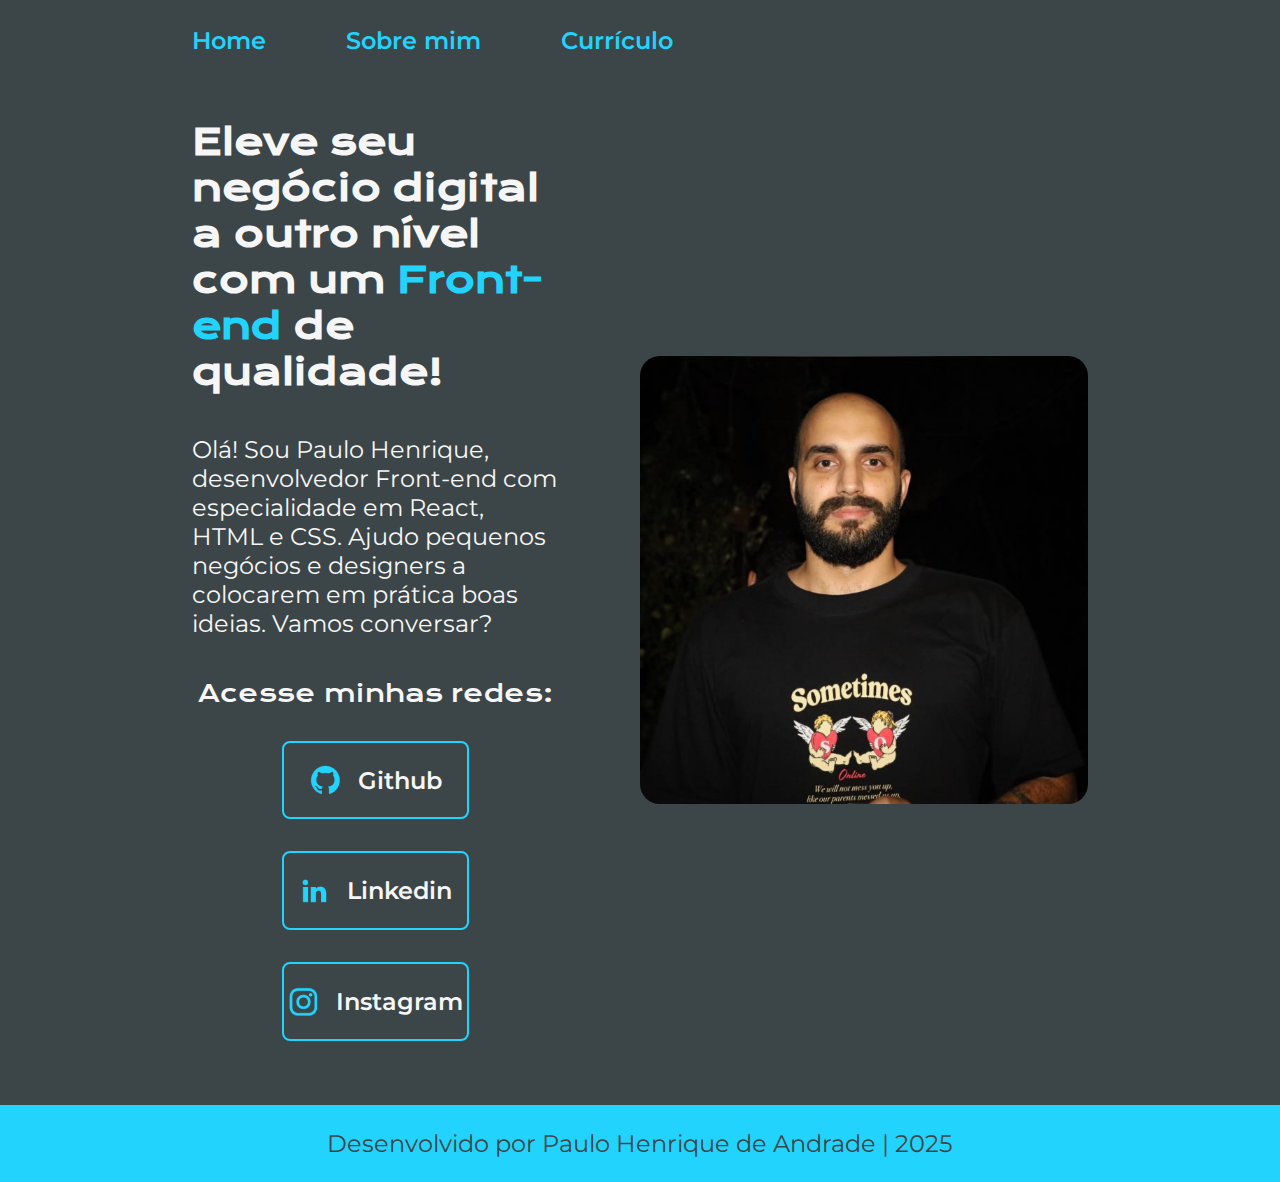
<file: index.html>
<!DOCTYPE html>
<html lang="pt-br">
<head>
    <meta charset="UTF-8">
    <meta name="viewport" content="width=device-width, initial-scale=1.0">
    <title>Portfolio de Paulo Henrique de Andrade</title>
    <link rel="stylesheet" href="./styles/style.css">
</head>
<body>
    <header class="cabecalho">
        <nav class="cabecalho__menu">
            <a class="cabecalho__menu__link" href="index.html">Home</a>
            <a class="cabecalho__menu__link" href="about.html">Sobre mim</a>
            <a class="cabecalho__menu__link" href="curriculo.html">Currículo</a>
        </nav>
    </header>
    <main class="apresentacao">
        <section class="apresentacao__conteudo">
            <h1 class="apresentacao__conteudo__titulo">Eleve seu negócio digital a outro nível com um <span class="titulo-destaque">Front-end</span> de qualidade!</h1>
            <p class="apresentacao__conteudo__texto">Olá! Sou Paulo Henrique, desenvolvedor Front-end com especialidade em React, HTML e CSS. Ajudo pequenos negócios e designers a colocarem em prática boas ideias. Vamos conversar?</p>
            <div class="apresentacao__links">
                <h2 class="apresentacao__links__subtitulo">Acesse minhas redes:</h2>
                <a class="apresentacao__links__botoes" href="https://github.com/pblcnr" target="_blank">
                    <img src="./assets/github.png">
                    Github
                </a>
                <a class="apresentacao__links__botoes" href="https://www.linkedin.com/in/paulo-henrique-de-andrade/" target="_blank">
                    <img src="./assets/linkedin.png">
                    Linkedin
                </a>
                <a class="apresentacao__links__botoes" href="https://instagram.com/plhnrqf" target="_blank">
                    <img src="./assets/instagram.png">
                    Instagram
                </a>
            </div>
        </section>
        <img class="foto__perfil" src="./assets/image.png" alt="Foto do Paulo Henrique">
    </main>
    <footer class="rodape">
        <p>Desenvolvido por Paulo Henrique de Andrade | 2025</p>
    </footer>
</body>
</html>
</file>
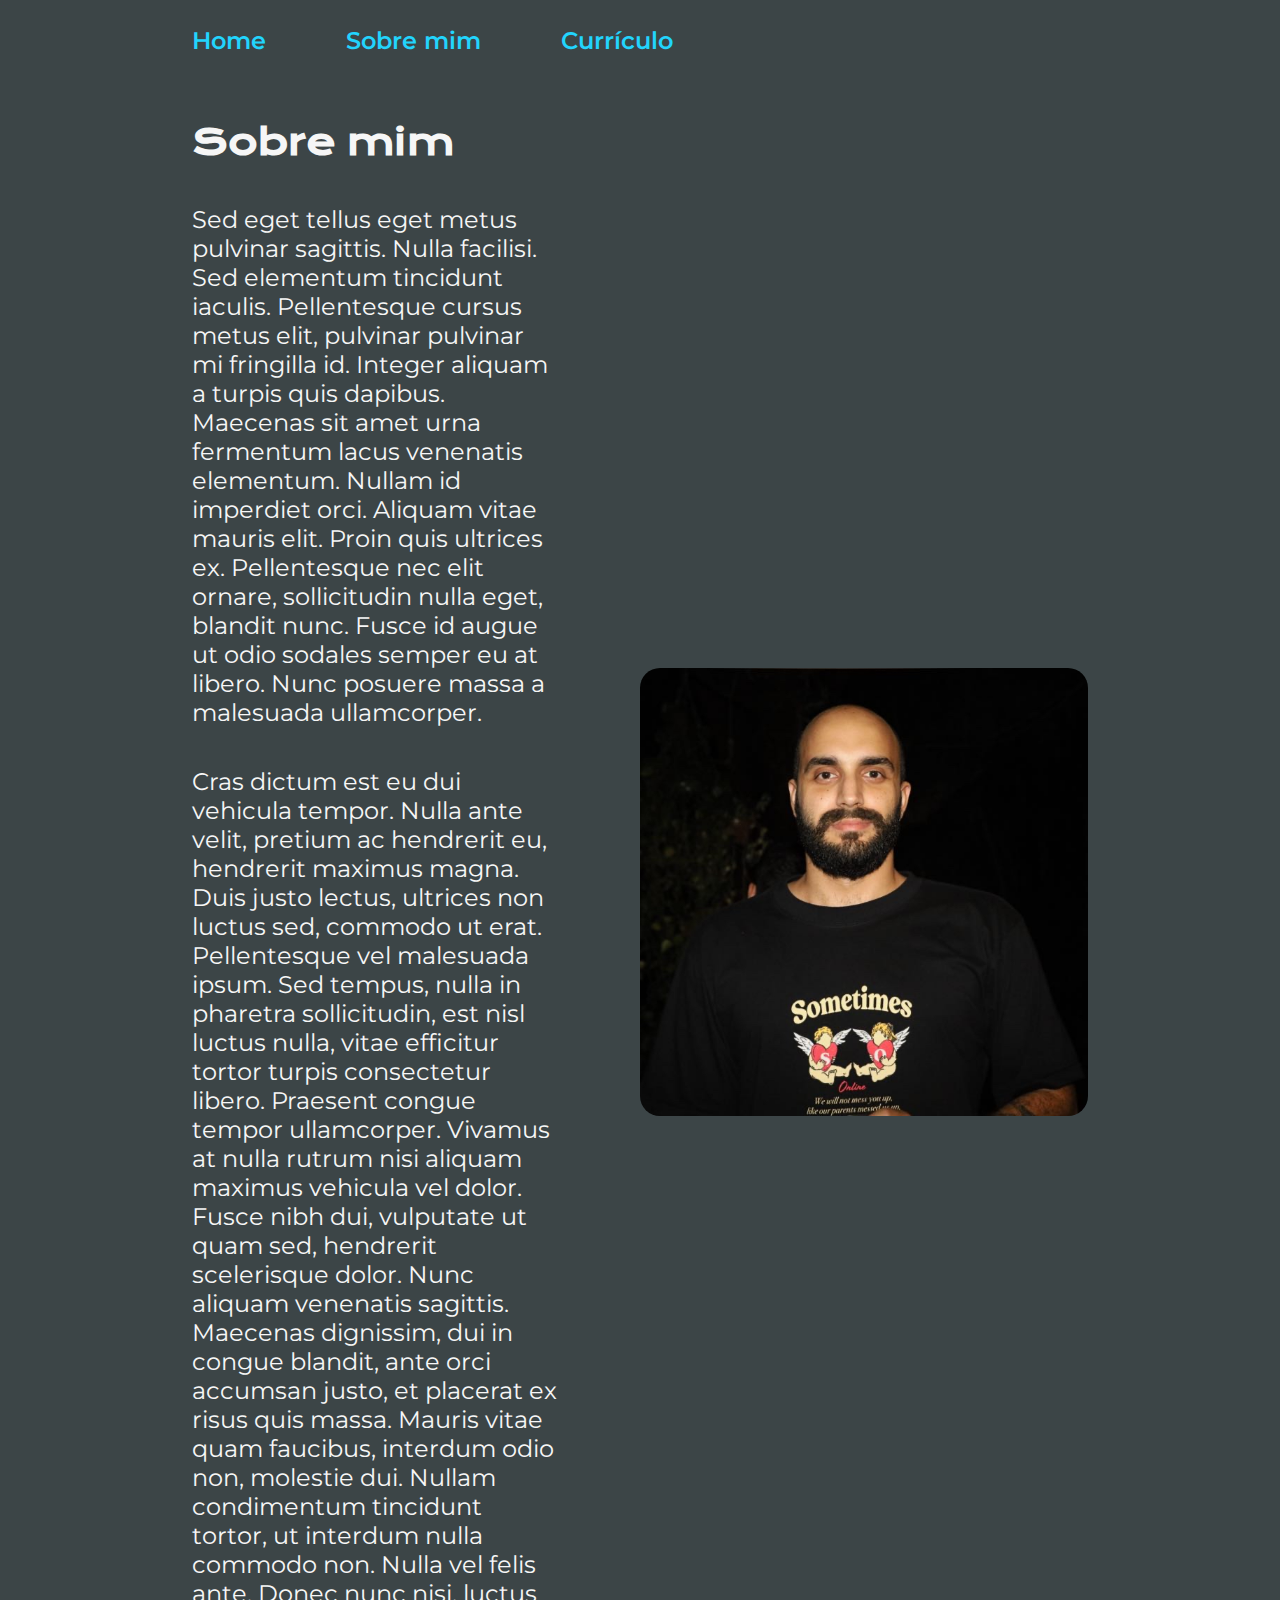
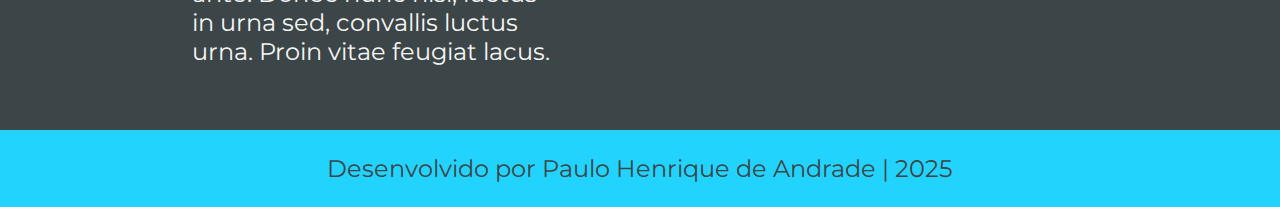
<file: about.html>
<!DOCTYPE html>
<html lang="pt-br">
<head>
    <meta charset="UTF-8">
    <meta name="viewport" content="width=device-width, initial-scale=1.0">
    <title>Sobre mim</title>
    <link rel="stylesheet" href="./styles/style.css">
</head>
<body>
    <header class="cabecalho">
        <nav class="cabecalho__menu">
            <a class="cabecalho__menu__link" href="index.html">Home</a>
            <a class="cabecalho__menu__link" href="about.html">Sobre mim</a>
            <a class="cabecalho__menu__link" href="curriculo.html">Currículo</a>
        </nav>
    </header>

    <main class="apresentacao">
        <section class="apresentacao__conteudo">
            <h1 class="apresentacao__conteudo__titulo">Sobre mim</h1>
            <p class="apresentacao__conteudo__texto">Sed eget tellus eget metus pulvinar sagittis. Nulla facilisi. Sed elementum tincidunt iaculis. Pellentesque cursus metus elit, pulvinar pulvinar mi fringilla id. Integer aliquam a turpis quis dapibus. Maecenas sit amet urna fermentum lacus venenatis elementum. Nullam id imperdiet orci. Aliquam vitae mauris elit. Proin quis ultrices ex. Pellentesque nec elit ornare, sollicitudin nulla eget, blandit nunc. Fusce id augue ut odio sodales semper eu at libero. Nunc posuere massa a malesuada ullamcorper.</p>
            <p class="apresentacao__conteudo__texto">Cras dictum est eu dui vehicula tempor. Nulla ante velit, pretium ac hendrerit eu, hendrerit maximus magna. Duis justo lectus, ultrices non luctus sed, commodo ut erat. Pellentesque vel malesuada ipsum. Sed tempus, nulla in pharetra sollicitudin, est nisl luctus nulla, vitae efficitur tortor turpis consectetur libero. Praesent congue tempor ullamcorper. Vivamus at nulla rutrum nisi aliquam maximus vehicula vel dolor. Fusce nibh dui, vulputate ut quam sed, hendrerit scelerisque dolor. Nunc aliquam venenatis sagittis. Maecenas dignissim, dui in congue blandit, ante orci accumsan justo, et placerat ex risus quis massa. Mauris vitae quam faucibus, interdum odio non, molestie dui. Nullam condimentum tincidunt tortor, ut interdum nulla commodo non. Nulla vel felis ante. Donec nunc nisi, luctus in urna sed, convallis luctus urna. Proin vitae feugiat lacus.</p>
        </section>
        <img class="foto__perfil" src="./assets/image.png" alt="Foto do Paulo Henrique">
    </main>
    
    <footer class="rodape">
        <p>Desenvolvido por Paulo Henrique de Andrade | 2025</p>
    </footer>
</body>
</html>
</file>
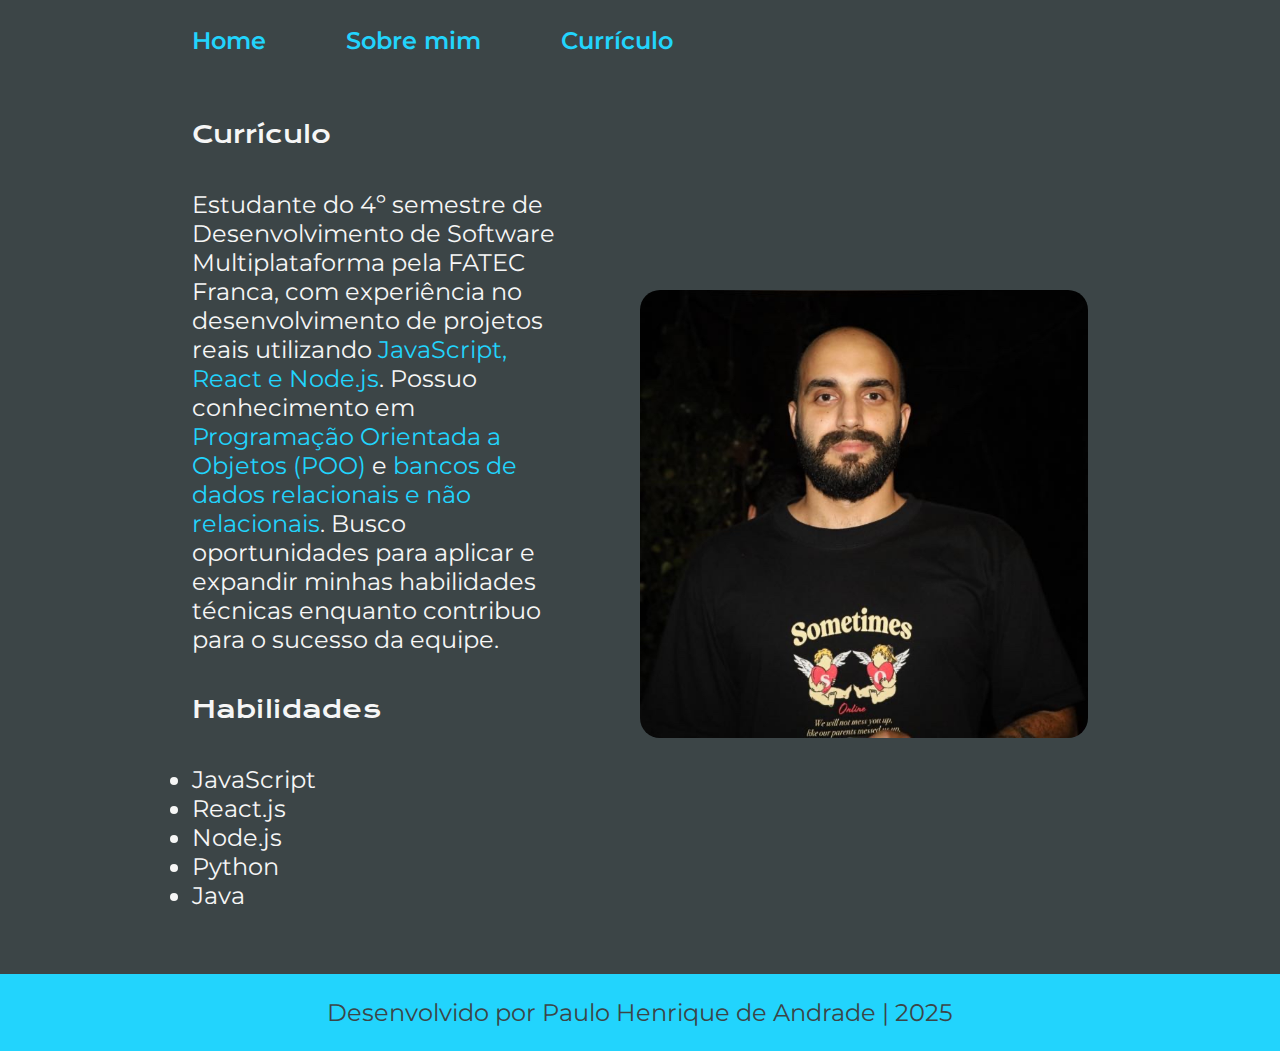
<file: curriculo.html>
<!DOCTYPE html>
<html lang="en">

<head>
    <meta charset="UTF-8">
    <meta name="viewport" content="width=device-width, initial-scale=1.0">
    <title>Document</title>
    <link rel="stylesheet" href="./styles/style.css">
</head>

<body>
    <header class="cabecalho">
        <nav class="cabecalho__menu">
            <a class="cabecalho__menu__link" href="index.html">Home</a>
            <a class="cabecalho__menu__link" href="about.html">Sobre mim</a>
            <a class="cabecalho__menu__link" href="curriculo.html">Currículo</a>
        </nav>
    </header>

    <main class="apresentacao">
        <section class="apresentacao__conteudo">
            <h2 class="apresentacao__links__subtitulo">Currículo</h2>
            <p class="apresentacao__conteudo__texto">
                Estudante do 4º semestre de Desenvolvimento de Software Multiplataforma pela FATEC
                Franca, com experiência no desenvolvimento de projetos reais utilizando <span class="titulo-destaque">JavaScript, React e
                Node.js</span>. Possuo conhecimento em <span class="titulo-destaque">Programação Orientada a Objetos (POO)</span> e <span class="titulo-destaque">bancos de dados
                relacionais e não relacionais</span>. Busco oportunidades para aplicar e expandir minhas habilidades
                técnicas enquanto contribuo para o sucesso da equipe.
            </p>
            <h2 class="apresentacao__links__subtitulo">Habilidades</h2>
                <ul class="apresentacao__conteudo__texto">
                    <li>JavaScript</li>
                    <li>React.js</li>
                    <li>Node.js</li>
                    <li>Python</li>
                    <li>Java</li>
                </ul>
        </section>
        <img class="foto__perfil" src="./assets/image.png" alt="Foto do Paulo Henrique">
    </main>

    <footer class="rodape">
        <p>Desenvolvido por Paulo Henrique de Andrade | 2025</p>
    </footer>
</body>

</html>
</file>
<file: styles/style.css>
@import url('https://fonts.googleapis.com/css2?family=Krona+One&family=Montserrat:wght@100..900&display=swap');

:root {
    --cor-primaria: #3C4547;
    --cor-secundaria: #f6f6f6;
    --cor-terciaria: #22d4fd;
    --cor-hover: #4B656B;

    --fonte-primaria: 'Krona One', sans-serif;
    --fonte-secundaria: 'Montserrat', sans-serif;
}

* {
    margin: 0;
    padding: 0;
}

body {
    box-sizing: border-box;
    background-color: var(--cor-primaria);
    color: var(--cor-secundaria);
}

.cabecalho {
    padding: 2% 0% 0% 15%;
}

.cabecalho__menu {
    display: flex;
    gap: 5rem;
}

.cabecalho__menu__link {
    font-family: var(--fonte-secundaria);
    font-weight: 600;
    font-size: 1.5rem;
    color: var(--cor-terciaria);
    text-decoration: none;
}

.cabecalho__menu__link:hover {
    color: #007bff;
}

.apresentacao {
    padding: 5% 15%;
    display: flex;
    align-items: center;
    justify-content: space-between;
    gap: 82px;
}

.apresentacao__conteudo {
    width: 50%;
    display: flex;
    flex-direction: column;
    gap: 2.5rem;
}

.apresentacao__conteudo__titulo {
    font-size: 2.25rem;
    font-family: var(--fonte-primaria);
}

.titulo-destaque {
    color: var(--cor-terciaria);
}

.apresentacao__conteudo__texto {
    font-size: 1.5rem;
    font-family: var(--fonte-secundaria);
}

.apresentacao__links {
    display: flex;
    flex-direction: column;
    justify-content: space-between;
    align-items: center;
    gap: 2rem;
}

.apresentacao__links__subtitulo {
    font-family: var(--fonte-primaria);
    font-weight: 400;
    font-size: 1.5rem;
}

.apresentacao__links__botoes {
    display: flex;
    justify-content: center;
    align-items: center;
    gap: 1rem;
    color: var(--cor-secundaria);
    font-size: 1.5rem;
    width: 50%;
    text-align: center;
    border: 2px solid var(--cor-terciaria);
    border-radius: 0.5rem;
    padding: 1.34rem 0;
    text-decoration: none;
    font-family: var(--fonte-secundaria);
    font-weight: 600;
}

.apresentacao__links__botoes:hover {
    background-color: var(--cor-hover);
}

.foto__perfil {
    border-radius: 20px;
    width: 50%;
}

.rodape {
    color: var(--cor-primaria);
    background-color: var(--cor-terciaria);
    padding: 1.5rem;
    text-align: center;
    font-family: var(--fonte-secundaria);
    font-size: 1.5rem;
    font-weight: 400;
}

@media (max-width: 1200px) {

    .cabecalho {
        padding: 10%;
    }

    .cabecalho__menu {
        justify-content: center;
    }

    .apresentacao {
        flex-direction: column-reverse;
        padding: 5%;
    }

    .apresentacao__conteudo {
        width: auto;
    }
}
</file>
